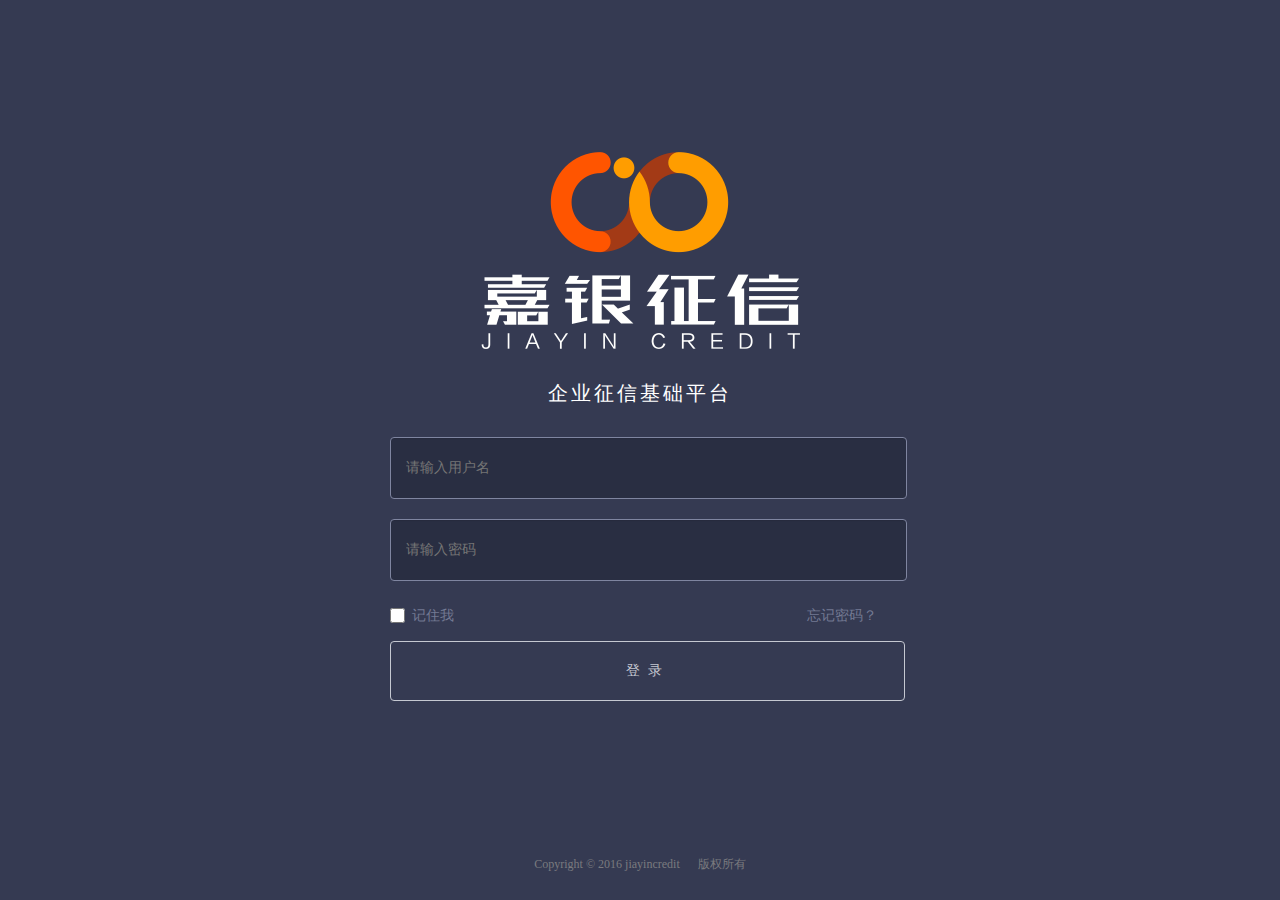
<file: looker-core/src/www/login.html>
<!DOCTYPE html>
<html>
<head>
    <meta charset="utf-8"/>
    <title>登录 </title>
    <link rel="stylesheet" href="css/iconfont.css">
    <meta http-equiv="Content-Type" content="text/html; charset=UTF-8">
    <link type="text/css" href="css/index.css" rel="stylesheet"/>
    <link type="text/css" href="css/class_common.css" rel="stylesheet"/>


</head>
<body bgcolor="#353A52">
<div class="login">
    <div class="logintop">
        <img src="images/330x220_2X.png">
        <span class="platform">企业征信基础平台</span>
    </div>
    <div class="loginconter">
        <div class="logoimag">
        </div>
        <div>
            <input type="text" class="logininput userName" placeholder="请输入用户名"/>
        </div>
        <div>
            <input type="password" class="logininput passWord" placeholder="请输入密码"/>
        </div>
        <div>
         <span class="logincheck">
            <input type="checkbox" class="remeberMe"/>
            <cite>记住我</cite>
            <cite class="loginml">忘记密码？</cite>
         </span>
        </div>
        <div class="caveat login_null" style="display:none;">
            <i class="icon iconfont" style="color: #FF5900;">&#xe617;</i>
            <cite>用户名或密码不能为空！</cite>
        </div>
        <div class="caveat login_error" style="display:none;">
            <i class="icon iconfont" STYLE="color: #FF5900;">&#xe617;</i>
            <cite>用户名与密码不一致！</cite>
        </div>
        <div>
            <button class="loginlog loginBtn">登录</button>
        </div>
    </div>
</div>
<div class="footer">
    <p class="footlast">
        Copyright © 2016 jiayincredit&nbsp;&nbsp;&nbsp;&nbsp;&nbsp;&nbsp;版权所有
    </p>
</div>

</body>
</html>
<script src="libs/require.js"></script>
<script src="libs/require-config.js"></script>
<script>
    require(['jquery', 'C'], function($, C){
        var Page = {
            init: function () {
                var _this = this,
                    USERINFO =  C.Utils.data('userInfo') || {};
                _this.render();
                //校验是否已经登录过
                $.ajax({
                    type: 'get',
                    url: C.Api.ISLOGIN,
                    data: {

                    },
                    success: function(res){
                        if (res.resCode == '0') {
                             if(res.resData.loginFlag == 'Y'){
                                 location.href = 'index.html';
                                 C.Utils.data('userInfo', res.resData.loginInfo);
                             }
                        }
                    }
                });
                _this.bind();
            },
            render: function () {

            },
            bind: function () {
                var _this = this;
                $('.loginconter').on('input', '.userName', function(){
                    $('.login_null').hide();
                    $('.login_error').hide();
                });
                $('.loginconter').on('input', '.passWord', function(){
                    $('.login_null').hide();
                    $('.login_error').hide();
                });

                $('.loginconter').on('mouseover',  '.loginBtn', function(){
                    if( _this.isValid()){
                        $(this).addClass('login_active');
                    }else{
                        $(this).removeClass('login_active');
                    }

                });

                $('.loginconter').on('mouseout',  '.loginBtn', function(){
                    $(this).removeClass('login_active');
                });
                $('.loginconter').on('click', '.loginBtn', function () {
                    var username = $('.userName').val(),
                            password = $('.passWord').val(),
                            rememberFlag = $('.remeberMe:checked').length > 0 ? 'Y' : 'N';
                    if (!username || !password) {
                        $('.login_null').show();
                    } else {
                        $.ajax({
                            type: 'post',
                            url: C.Api.LOGIN,
                            data: {
                                username: username,
                                password: password,
                                rememberFlag: rememberFlag
                            },
                            success: function (res) {
                                if (res.resCode == '0') {
                                    location.href = 'index.html';
                                    C.Utils.data('userInfo', res.resData.loginInfo);
                                }else if(res.resCode == '-1003'){
                                    $('.login_error').show();
                                }else{
                                    $('.login_error').text(res.resMsg).show();
                                }
                            }
                        });
                    }
                });
                document.onkeydown = function(event){
                    var e = event || window.event || arguments.callee.caller.arguments[0];
                    if(e && e.keyCode==13){
                        $('.loginconter').find('.loginBtn').trigger('click');
                    }
                };
            },
            isValid: function(){
                var username = $('.userName').val(),
                        password = $('.passWord').val();
                return username && password;
            }
        };
        $(function () {
            Page.init();
        });
    });
</script>
</file>
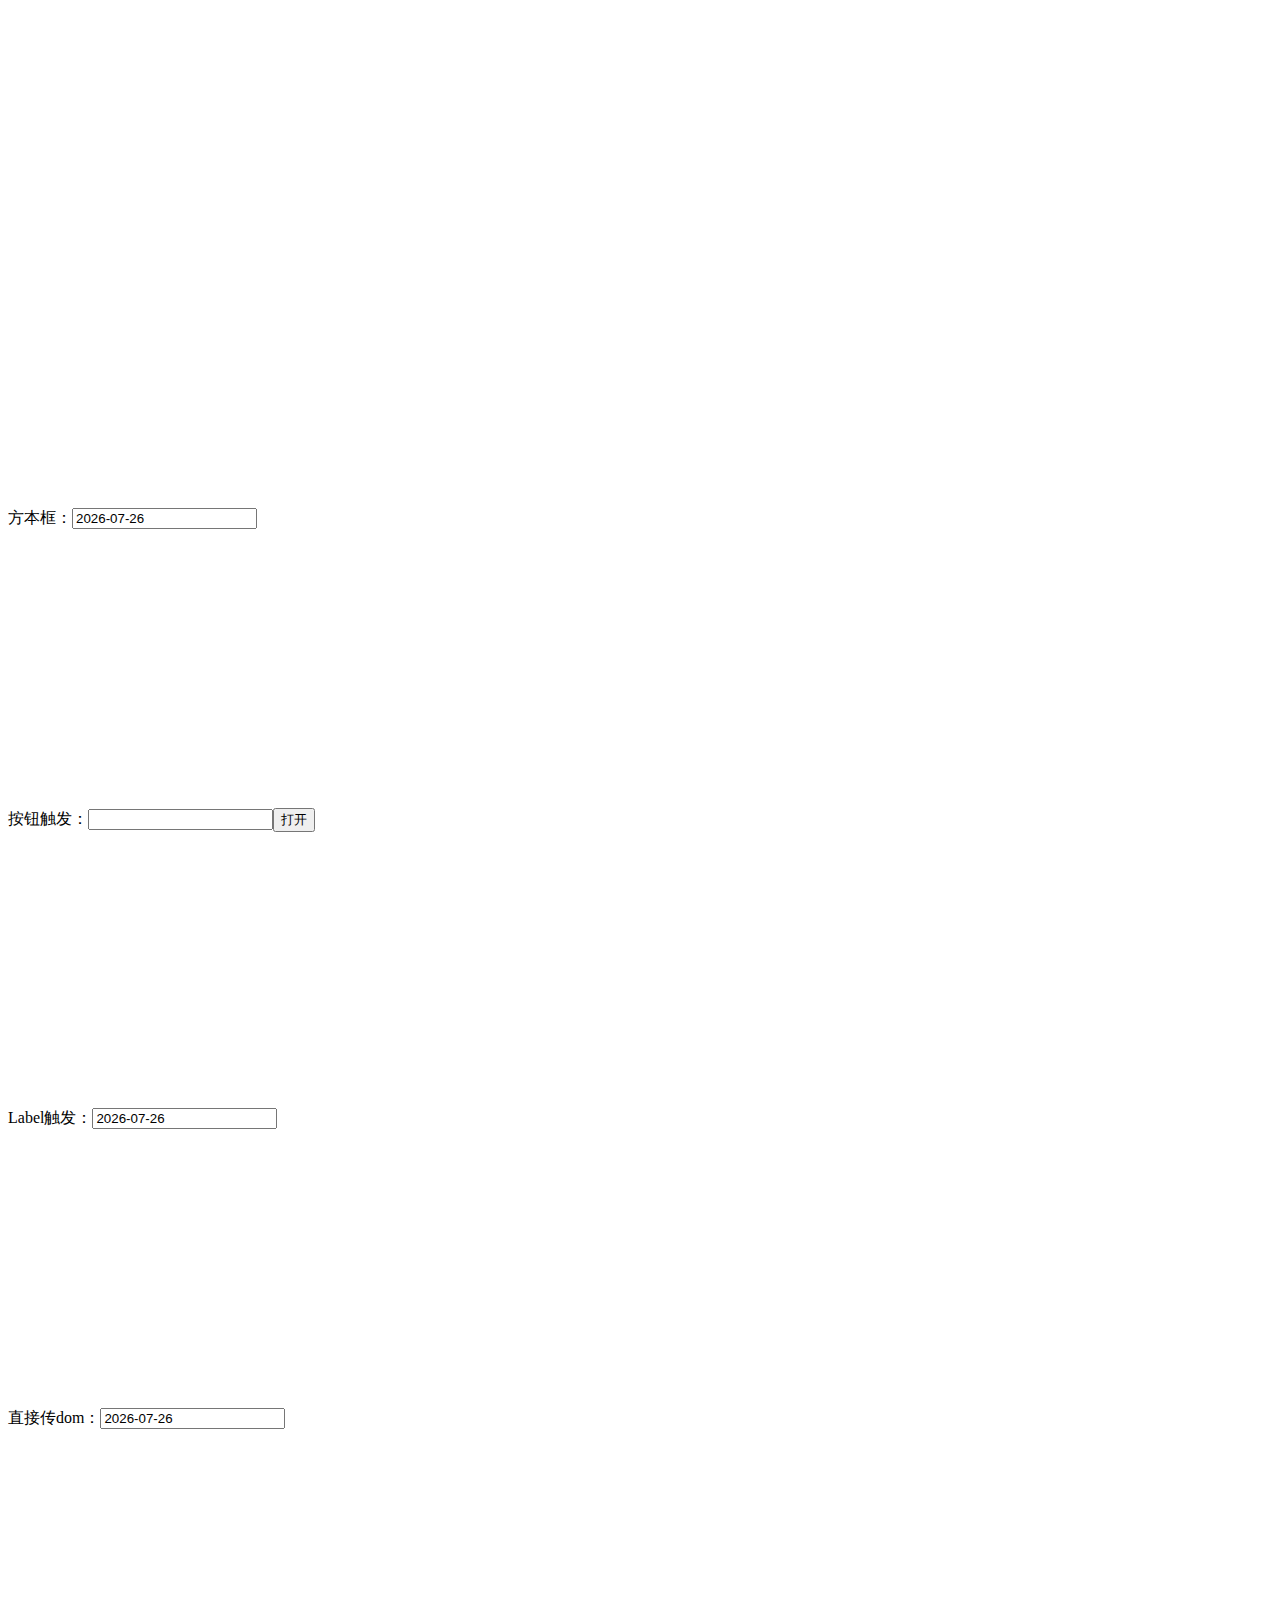
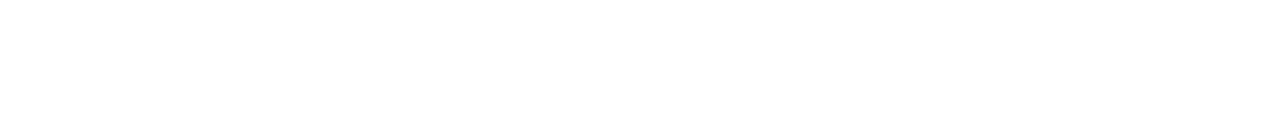
<file: looker-core/src/www/laydate/test/demo1.html>
<!DOCTYPE html>
<html>
<head>
    <meta charset="UTF-8">
    <title>Demo1</title>
    <style type="text/css">
        .demo1{
            height:300px;
        }
    </style>
</head>
<body>
    
    <div style="height:500px;"></div>
    <div class="demo1">
        方本框：<input type="text" id="J-xl">
    </div>

    <div class="demo1">
        按钮触发：<input type="text" id="J-xl-2"><input type="button" id="J-xl-2-btn" value="打开">
    </div>


    <div class="demo1">
        <label for="J-xl-3">Label触发：</label><input type="text" id="J-xl-3" >
    </div>

    <div class="demo1">
        直接传dom：<input type="text" id="J-xl-4" >
    </div>


    <script type="text/javascript" src="../laydate.dev.js"></script>
    <script type="text/javascript">
        laydate({
            elem: '#J-xl'
        });

        document.getElementById('J-xl-2-btn').onclick = function(){
            laydate({
                elem: '#J-xl-2'
            });
        }

        laydate({
            elem: '#J-xl-3'
        });

        laydate({
            elem: document.getElementById('J-xl-4')
        });
    </script>
</body>
</html>
</file>
<file: looker-core/src/www/css/iconfont.css>
@font-face{font-family:iconfont;src:url(iconfont.eot?t=1468550355);src:url(iconfont.eot?t=1468550355#iefix) format('embedded-opentype'),url(iconfont.woff?t=1468550355) format('woff'),url(iconfont.ttf?t=1468550355) format('truetype'),url(iconfont.svg?t=1468550355#iconfont) format('svg')}.iconfont{font-family:iconfont!important;font-size:16px;font-style:normal;-webkit-font-smoothing:antialiased;-webkit-text-stroke-width:.2px;-moz-osx-font-smoothing:grayscale}.icon-channel:before{content:"\e600"}.icon-arrowsd:before{content:"\e601"}.icon-add1:before{content:"\e602"}.icon-arrowsu:before{content:"\e603"}.icon-arrowsl:before{content:"\e604"}.icon-arrowsr:before{content:"\e605"}.icon-checked:before{content:"\e606"}.icon-close1:before{content:"\e607"}.icon-date:before{content:"\e608"}.icon-details:before{content:"\e609"}.icon-exit:before{content:"\e60a"}.icon-hamburg:before{content:"\e60b"}.icon-heard:before{content:"\e60c"}.icon-list:before{content:"\e60d"}.icon-minus:before{content:"\e60e"}.icon-minus1:before{content:"\e60f"}.icon-off:before{content:"\e610"}.icon-opposition:before{content:"\e611"}.icon-organization:before{content:"\e612"}.icon-password:before{content:"\e613"}.icon-productlicensing:before{content:"\e614"}.icon-product:before{content:"\e615"}.icon-pulldown:before{content:"\e616"}.icon-remind:before{content:"\e617"}.icon-report:before{content:"\e618"}.icon-revise:before{content:"\e619"}.icon-search:before{content:"\e61a"}.icon-sortdown:before{content:"\e61b"}.icon-sortup:before{content:"\e61c"}.icon-system:before{content:"\e61d"}.icon-userauthorizing:before{content:"\e61e"}.icon-user:before{content:"\e61f"}.icon-add:before{content:"\e620"}.icon-close:before{content:"\e621"}
</file>
<file: looker-core/src/www/css/index.css>
@charset "utf-8";.headicon,.headicons{cursor:pointer;position:relative;font-size:30px}.headsmallicon span,.newins{overflow:hidden;line-height:30px}.input340,.logininput,.textarea90{transition:border-color ease-in-out .15s,box-shadow ease-in-out .15s;box-shadow:inset 0 1px 1px rgba(0,0,0,.075)}.partleft{display:inline-block;float:left;width:200px;background-color:#353A52;height:auto;margin:0 0 -9999px;padding-bottom:9999px}.jylogo{width:180px;height:134px}.nav>li.active{display:block;background-color:#292E42;border-left:3px solid #ff5900}.nav>li.active>a{color:#FFF;text-decoration:none}.icon{width:26px;height:26px;margin-right:5px;color:#fff;font-weight:100}.navigation ul li a,.navigation ul li b{color:#737993;text-decoration:none}.firstclm span,.newins span,.tab_info th{font-weight:700}.navigation ul li b{padding:16px 20px;display:block;cursor:pointer}.partright{margin-bottom:-9838px;padding-bottom:9999px}.headicon,.headicons,.newins{margin:15px;display:inline-block}.header{background:#FFF;height:60px}.headicon{top:-20px;color:#353A52}.headicons{color:#9397AF;top:7px}.headsmallicon{display:inline-block;position:absolute}.newins span,.red{position:relative}.newins{width:100px;height:30px;border:1px solid #7397AF;border-radius:6px}.newins i{width:20px;height:20px;margin-right:0;display:inline-block;font-size:12px;margin-left:10px}.showword{font-size:14px;color:#9397AF;margin:20px}.mecsearch{margin:0 20px;display:block;background-color:#e8eaee}.col-6,.col-6 span,.col-6 span label,.firstclm span,.footright,.headsmallicon span,.page ul{display:inline-block}.firstclm,.secondtclm{background-color:#fff}.firstclm{height:50px;line-height:50px;border-bottom:1px solid #e8eaee;padding-left:35px}.firstclm span{margin-left:35px;color:#737993}.secondtclm{padding:30px 50px 10px;overflow:auto}.input340,.select340{height:34px;margin-left:10px;padding-left:2%}.input340{width:58%;border-radius:4px;border:1px solid #D7D7D7}.col-6{width:50%;float:left}.col-6 span{margin-bottom:20px;width:100%}.select340{width:60%;border-radius:4px;border:1px solid #D7D7D7}.thirdclm{height:60px;background-color:#f8f8fb;line-height:60px;text-align:center;margin-bottom:20px}.ff59000,.nocolor{width:100px;line-height:30px;height:30px;cursor:pointer}.ff59000{background-color:#FF5900;border:none;color:#fff;border-radius:5px;margin-right:60px}.ff59000:hover{background-color:#ff8500}.nocolor{background-color:#f8f8fb;border:1px solid #737993;color:#737993;border-radius:5px}.forthclm,.tab_info td,.tab_info th,.tab_info tr{border-bottom:1px solid #e8eaee}.nocolor:hover{background-color:#737993;color:#fff}.tab_info{width:100%;padding:0 20px;table-layout:fixed}.tab_info td,.tab_info th{text-align:center;padding:13px 10px;font-size:12px;color:#737993}.page ul li a,.page ul li b{padding:6px 12px;line-height:22px}.forthclm{background-color:#fff}.col-6 span label{color:#737993;width:74px;text-align:right}.newins span{font-size:12px;color:#737993;top:-1px}.even td{border-bottom:none}.tab_info td a{text-decoration:none;color:#3557BA;font-size:12px;margin-right:5px}.page ul li{float:left;list-style:none;text-align:-webkit-match-parent;zoom:1;margin:0 5px}.page ul li a{border:1px solid #ddd;color:#999}.page ul li b{color:#999;background-color:#f5f5f5;font-weight:500}.la,.laed{float:right;line-height:20px}.page ul li select{width:55px;height:30px;border:1px solid #ccc;margin-top:-5px;color:#999}.footright li a.selected{color:#000;border:1px solid #000}.fifthclm{height:60px;background-color:#f8f8fb;padding:0 6%}.footgo,.width30{width:30px;height:28px;color:#999}.footright{float:right}.width30{margin:0 8px;border:1px solid #ccc}.footgo{border-radius:5px;border:1px solid #ccc;padding:4px 8px;margin-right:10px}.la:before{content:"\e605"}.laed:before{content:"\e601"}.icon-list:before{content:"\e607"}.iconright{color:#353A52}.nav>li>b:hover{background-color:#292E42;color:#fff}.second-leaver{color:#737993;font-size:12px;padding:0 20px 10px 46px}.second-leaver li{list-style:none;margin-bottom:10px;font-size:12px;cursor:pointer}.second-leaver li:hover{color:#fff}.jgdetail cite,.jgdetail span{font-size:13px;color:#737993}.logincheck,.logininput{font-size:14px;color:#737993}.jgdetail cite{margin-left:5px}.col-6 span.jgdetail{margin-bottom:36px}.jgdetail{display:block}.col-1,.col-1 label,.col-9{display:inline-block}.jgdetail label{color:#737993}.col-1{width:74px;float:left;color:#737993;clear:both}.col-9{float:left;color:#737993;width:88%;margin-bottom:30px;line-height:21px}.secondtclm.cur{padding:30px 40px;overflow:auto;background-color:#fff}#container_zx,.dform-login,.opcl,.width15{overflow:hidden}.red{color:red;margin-right:3px;top:3px}.bcd7{background-color:#D7D7D7}.textarea90{width:89%;height:134px;border-radius:4px;margin-left:14px;border:1px solid #D7D7D7;resize:none;padding-left:2%}.col-1 label{width:74px;text-align:right}.loginconter,.logintop img,.partleft_min .parent_element:hover .child_element,.platform{display:block}.col-6.curcen,.footer,.new_org_tip,.platform,.theme-buy{text-align:center}.logo_element img{width:60px;height:60px}.loginconter{width:600px;margin:0 auto;height:325px}.logininput{width:500px;height:60px;border-radius:4px;margin:10px 50px;border:1px solid #7F85A0;background-color:#292E42;padding-left:15px;line-height:60px}.logincheck{line-height:50px;margin:0 50px}.headicon.cur{top:0}input[type=checkbox]{width:15px;height:15px;border:1px solid #c5c8d1;color:#737993;position:relative;top:3px;margin-right:3px}.footer,.login{position:absolute}.loginml{margin-left:350px}.loginlog{background-color:#353A52;width:515px;height:60px;border:1px solid #c5c8d1;color:#c5c8d1;border-radius:4px;margin:0 50px;letter-spacing:8px}.login_active{background-color:#ff5900;border:none;color:#fff}.caveat{color:#FF5900;font-size:14px;margin:10px 50px}.logintop img{width:330px;height:220px;margin:0 auto}.platform{color:#fff;font-size:20px;letter-spacing:3px;margin:20px 0}.footlast{color:#7a7a7f;font-size:12px}.footer{bottom:3%;width:100%}.login{height:620px;top:50%;left:50%;margin-left:-300px;margin-top:-310px}.width15{width:80px;white-space:nowrap;text-overflow:ellipsis;transform:scale(1,1);cursor:pointer}.greenbut{background-color:#4ad462;width:100px;height:30px;border:none;color:#fff;border-radius:5px;margin-right:60px;line-height:30px}.greenbut:hover{background-color:#42ec8c}#container_zx{width:100%;height:100%}.logo_element{font-size:18px;font-weight:800;color:#fff;height:50px;line-height:50px}.partleft_min .parent_element{position:relative}.partleft_min .child_element{position:absolute;left:60px;top:0;background:#353A52;width:100px;padding:0;z-index:999}.partleft_min .child_element li{padding:10px 10px 10px 1px;margin-bottom:0;text-align:center}.partleft_min .child_element li:hover{background:#292E42;color:#fff}.sort:after{content:"\e61b";margin-left:4px}.sort_asc:after{content:"\e61c";margin-left:4px}.sort_dsc:after{content:"\e61b";margin-left:4px}.closebut,.openbut{margin:10px 20px 10px 10px;display:inline-block}.sort,.sort_asc,.sort_dsc{cursor:pointer}.opcl{float:right;display:inline-block;height:44px}.firstclm span.openword{position:relative;top:-10px;color:#ff5900}.openbut{width:48px;height:25px;border:1px solid #e8eaee;border-radius:20px}.openbutcir{width:25px;height:23px;border:1px solid #e8eaee;display:inline-block;border-radius:50px;box-shadow:0 1px 2px rgba(0,0,0,.4);position:relative;top:-5px}.openword{text-decoration:none}.closebut{width:50px;height:25px;border-radius:20px;background-color:rgba(0,184,0,.8);float:right}.closebutcir{width:24px;height:23px;display:inline-block;border-radius:50px;box-shadow:0 1px 4px rgba(0,184,0,.8);position:relative;top:-6px;left:25px;background-color:#fff}.inputlone,.textarea100{box-shadow:inset 0 1px 1px rgba(0,0,0,.075);transition:border-color ease-in-out .15s,box-shadow ease-in-out .15s}.firstclm span.closeword{color:#29c143;position:relative;top:-1px}.col19{display:block}.new_org_tip{width:100%;font-size:12px;color:red;display:none}.inoutlonele{margin-bottom:20px;line-height:38px}.inputlone{width:31.54%;height:34px;border-radius:4px;margin-left:13px;border:1px solid #D7D7D7;padding-left:2%;margin-bottom:20px}.titlebut,.titlebut.cur{border-right:1px solid #737993;padding:0 15px;display:flex;float:left;line-height:2}.titlebut{font-weight:100;cursor:pointer}.titlebut.cur{background-color:#737993;color:#fff}.selectbut,.theme-price{position:relative;display:inline-block}.selectbut{top:10px;border:1px solid #737993;border-radius:5px;border-right:none}.secondtclm.cur.add{margin-top:0;border-top:1px solid #e8eaee;padding-bottom:0}.secondtclm.cur.addfirst{padding-bottom:0}.nocolor{margin-right:60px}.firstclm span.addnopass{margin-right:20px}.col-6 span.wid100 label{width:100px}.firstclm.cur{margin-top:20px}.col-9.cur{width:93%}.textarea100{width:100%;height:60px;border-radius:4px;border:1px solid #D7D7D7;margin:10px 0;resize:none}.textarea100.hei134{height:134px}.butalone{cursor:pointer;border:1px solid #737993;border-radius:5px;padding:4px 15px;color:#737993;margin-right:20px}.col-1.wid155 label{width:155px}.theme-buy{margin-top:10%}.theme-price{bottom:-6px;font-family:microsoft yahei,Arial,Helvetica,sans-serif;margin-right:20px;font-weight:700;color:#f60;line-height:32px;font-size:24px}.theme-price dfn{font-style:normal;font-size:18px;margin-right:2px}.theme-desc,.theme-version{padding:30px}.theme-popover-mask{z-index:9998;position:fixed;top:0;left:0;width:100%;height:100%;background:#000;opacity:.4;filter:alpha(opacity=40);display:none}.theme-popover{z-index:9999;position:fixed;top:50%;left:50%;width:660px;height:360px;margin:-180px 0 0 -330px;border-radius:5px;border:2px solid #666;background-color:#fff;display:none;box-shadow:0 0 10px #666}.theme-poptit{border-bottom:1px solid #ddd;padding:12px;position:relative}.theme-popbom{padding:15px;background-color:#f6f6f6;border-top:1px solid #ddd;border-radius:0 0 5px 5px;color:#666}.theme-popbom a{margin-left:8px}.theme-poptit .close{float:right;color:#999;padding:5px;margin:-2px -5px -5px;font:700 14px/14px simsun;text-decoration:none;text-shadow:0 1px 0 #ddd}.objection_check_detail_new .btn_sub div,.objection_check_detail_new_head{font-family:"microsoft yahei";word-spacing:8px;letter-spacing:1px}.theme-poptit .close:hover{color:#444}.btn.theme-reg{position:absolute;top:8px;left:43%;display:none}.remark,.upfilebox,.upfilebox input,.upload{position:relative}.feed-mail-inp,.inp-gray{border:1px solid #ccc;background-color:#fdfdfd;width:220px;height:16px;padding:4px;color:#444;margin-right:6px}.dform-tip-errer{background-color:#CF301A}.dform-tip a{display:inline-block;padding:0 20px;margin-left:10px;background-color:#FFE924;color:#CF301A}.theme-poptit h3,.tokenfont{color:#737993}.dform-login{padding:0;height:270px}.dform-login iframe{height:470px;margin-top:-180px}.theme-desc,.theme-version{padding-top:0}.col-6.curcen{width:100%}.col-6.curcen span input{width:35%}.tokenfont{font-size:34px}.col-6.curcen span.jgdetail cite{width:35%;display:inline-block;text-align:left}.tablehead,.tablesencond{color:#000;text-align:center}.col-6.curcen span.jgdetail{margin-bottom:20px}.col-6.curcen span textarea{width:35%;margin-left:10px}.remark{bottom:115px}.tablehead{font-size:26px;font-weight:100}.tablesencond{font-size:16px;font-weight:700;margin:20px}.tabreport th.unit{text-align:right;margin-right:20px}.tabreport{border-spacing:0;border-collapse:collapse}.tabreport td,.tabreport th{border:1px solid #e8eaee}.col-6.curcen span select.select340{width:37%}.upfilebox input{z-index:9;background-color:#fff}.col-6 span label.choosefile{width:74px;height:31px;border:1px solid #D7D7D7;display:inline-block;line-height:31px;border-radius:4px;text-align:center;cursor:pointer}.upload{top:-29px;left:-57px;opacity:0}.tips{color:red;text-align:center;font-size:12px}.objection_check_detail_new{width:400px;background:#fff;position:fixed;top:50%;left:50%;margin-top:-300px;margin-left:-200px;z-index:9;border:1px solid #737993}.objection_check_detail_new_head{width:100%;height:60px;text-align:center;font-size:18px;line-height:60px;color:#fff;background:#737993;font-weight:700}.objection_check_detail_new ul{margin-top:30px;margin-left:13px}.objection_check_detail_new ul li{color:#737993;font-weight:100;width:360px;margin-left:20px;margin-top:20px}.objection_check_detail_new ul li input,textarea{width:90%;resize:none;transition:border-color ease-in-out .15s,box-shadow ease-in-out .15s;box-shadow:inset 0 1px 1px rgba(0,0,0,.075);border:1px solid #D7D7D7}.objection_check_detail_new ul li textarea{border-radius:3px;height:80px;margin-left:0}.objection_check_detail_new ul li p{margin-bottom:3px}.objection_check_detail_new .btn_sub{width:100%;height:42px;border-top:1px solid #737993;margin-top:30px}.objection_check_detail_new .btn_sub div{cursor:pointer;width:50%;height:100%;line-height:42px;text-align:center;color:#737993;float:left;font-size:16px;font-weight:100}.objection_check_detail_new .btn_sub .border{width:199px;border-right:1px solid #737993}.objection_check_detail_new .btn_sub div:hover{background:#737993;color:#fff}.obj_btn,.objection_check_detail_detail ul li{color:#737993;font-family:"microsoft yahei"}.objection_check_mask{width:100%;bottom:0;top:0;position:fixed;background:#000;opacity:.5;filter:alpha(opacity=50);z-index:2}.objection_check_detail_detail{width:600px;background:#fff;position:fixed;top:30%;left:50%;margin-left:-300px;z-index:9;border:1px solid #737993;border-radius:5px}.objection_check_detail_detail ul{width:480px;margin-left:60px}.objection_check_detail_detail ul li{margin-top:20px;line-height:25px}.content_objec{float:left;width:410px}.title_objec{float:left;width:64px}.clear{display:block;height:0;clear:both;visibility:hidden}.obj_btn{width:100%;height:42px;border-top:1px solid #737993;text-align:center;line-height:42px;font-size:14px;margin-top:30px;cursor:pointer}.obj_btn:hover{background:#737993;color:#fff}.index_select{color:#fff}.time-image{background:url(../laydate/skins/yahui/icon.png) right no-repeat}.first_name{width:30px;height:30px;color:#fff;background-color:#0096f6;border-radius:30px;display:inline-block;text-align:center;line-height:30px;margin-right:10px}.logout{position:absolute;right:40px;line-height:20px}.logoutfont{color:#9397AF}.userManager_new_email{width:30%}.user_power_auto{width:800px;height:600px;background:#fff;position:fixed;top:50%;left:50%;margin-top:-300px;margin-left:-400px;z-index:9;border:1px solid #737993}.close_image{width:10px;height:10px;color:#666;position:absolute;right:10px;cursor:pointer;top:2px;font-size:18px}
</file>
<file: looker-core/src/www/css/class_common.css>
@charset "utf-8";*,body,div{margin:0;padding:0}.nwd_dialog_cancle,.nwd_dialog_ok,a{text-decoration:none;cursor:pointer}.nwd_pagebreak_num a,a,button{cursor:pointer}.failMsg,.nwd_dialog_content,.nwd_dialog_head,.nwd_pagebreak{word-spacing:8px;letter-spacing:1px}*{font-family:Microsoft YaHei;font-style:normal;font-size:14px}#wapper{display:block;width:100%;overflow-x:hidden;opacity:1;filter:alpha(opacity=100);background-color:#e8eaee}.nwd_dialog_box{width:400px;position:fixed;left:50%;top:40%;margin-left:-200px;border-right:1px solid #737993;border-bottom:1px solid #737993}.nwd_dialog_head{border-left:1px solid #737993;width:100%;height:60px;background:#737993;color:#fff;font-size:18px;font-weight:700;text-align:center;line-height:60px}.nwd_dialog_content,.nwd_dialog_footer{background:#fff;font-weight:700;text-align:center}.nwd_dialog_content{width:280px;border-left:1px solid #737993;height:30px;padding:60px;color:#737993;font-size:14px;line-height:23px}.nwd_dialog_footer{width:401px;display:flex;justify-content:center;border-top:1px solid #737993;font-size:14px;line-height:39px;color:#737993}.nwd_left,.nwd_pagebreak_num{line-height:60px;display:inline-block}.nwd_dialog_cancle,.nwd_dialog_ok{border-left:1px solid #737993;justify-content:center;width:100%;color:#737993}.nwd_dialog_btn:hover{background:#737993;color:#fff}.nwd_dialog_content_textarea{background:#fff;border-left:1px solid #737993;width:100%;height:200px;font-size:14px;text-align:center}.nwd_dialog_textarea{border:1px solid #737993;width:360px;height:160px;border-radius:3px;margin-top:20px;font-size:14px;resize:none}.nwd_pagebreak{width:100%;height:100%;font-size:14px;color:#737993}.nwd_pagebreak_font{margin-right:16px}.nwd_pagebreak_select{width:55px;height:30px;border:1px solid #ccc;margin-top:-5px;color:#999;margin-right:16px}.nwd_pagebreak_right{float:right}.nwd_pagebreak_num{height:60px;text-align:center}.nwd_pagebreak_num a{display:inline-block;min-width:30px;height:30px;border:1px solid #ddd;color:#999;line-height:30px}.nwd_pagebreak_pre{width:20%;height:60px}.nwd_pagebreak_num .nwd_pagebreak_active{color:#000;border:1px solid #000}.nwd_pagebreak button{height:32px;background-color:#f8f8fb;border:1px solid #737993;color:#737993}.mask_loading,.nwd_dialog_mask{width:100%;bottom:0;top:0;background:#000;opacity:.5;z-index:3;position:fixed}.nwd_firstpage,.nwd_lastpage,.nwd_pagebreak_previos{margin-left:10px}.nwd_pagebreak_previos{margin-right:5px}.nwd_pagebreak_next{margin-left:5px}.nwd_dialog_mask{filter:alpha(opacity=50)}.mask_loading{filter:alpha(opacity=10)}.nwd_load_dialog{width:84px;height:81px;position:fixed;left:50%;top:40%;margin-left:-42px;background-image:url(../images/loading_a.gif);z-index:9999999}.zeng_msgbox_layer,.zeng_msgbox_layer .gtl_end,.zeng_msgbox_layer .gtl_ico_clear{display:inline-block;height:54px;line-height:54px;font-weight:700;font-size:14px;color:#606060;background-image:url(../images/gb_tip_layer.png);background-repeat:no-repeat}.zeng_msgbox_layer_wrap{width:100%;position:fixed;top:46%;left:0;text-align:center;z-index:65533}.zeng_msgbox_layer{background-position:0 -161px;background-repeat:repeat-x;padding:0 18px 0 9px;margin:0 auto;position:relative}.zeng_msgbox_layer .gtl_end{background-position:0 0;position:absolute;right:-6px;top:0;width:6px}.zeng_msgbox_layer .gtl_ico_clear{background-position:-6px 0;left:-5px;width:5px;position:absolute;top:0}.zeng_msgbox_layer .gtl_ico_loading{width:16px;height:16px;border:0;background-image:url(../images/loading.gif);float:left;margin:19px 10px 0 5px}.display_none{display:none}.display_block{display:block}.failMsg{width:100%;height:100%;text-align:center;color:red;font-family:"microsoft yahei";line-height:60px}ul li{list-style:none}
</file>
